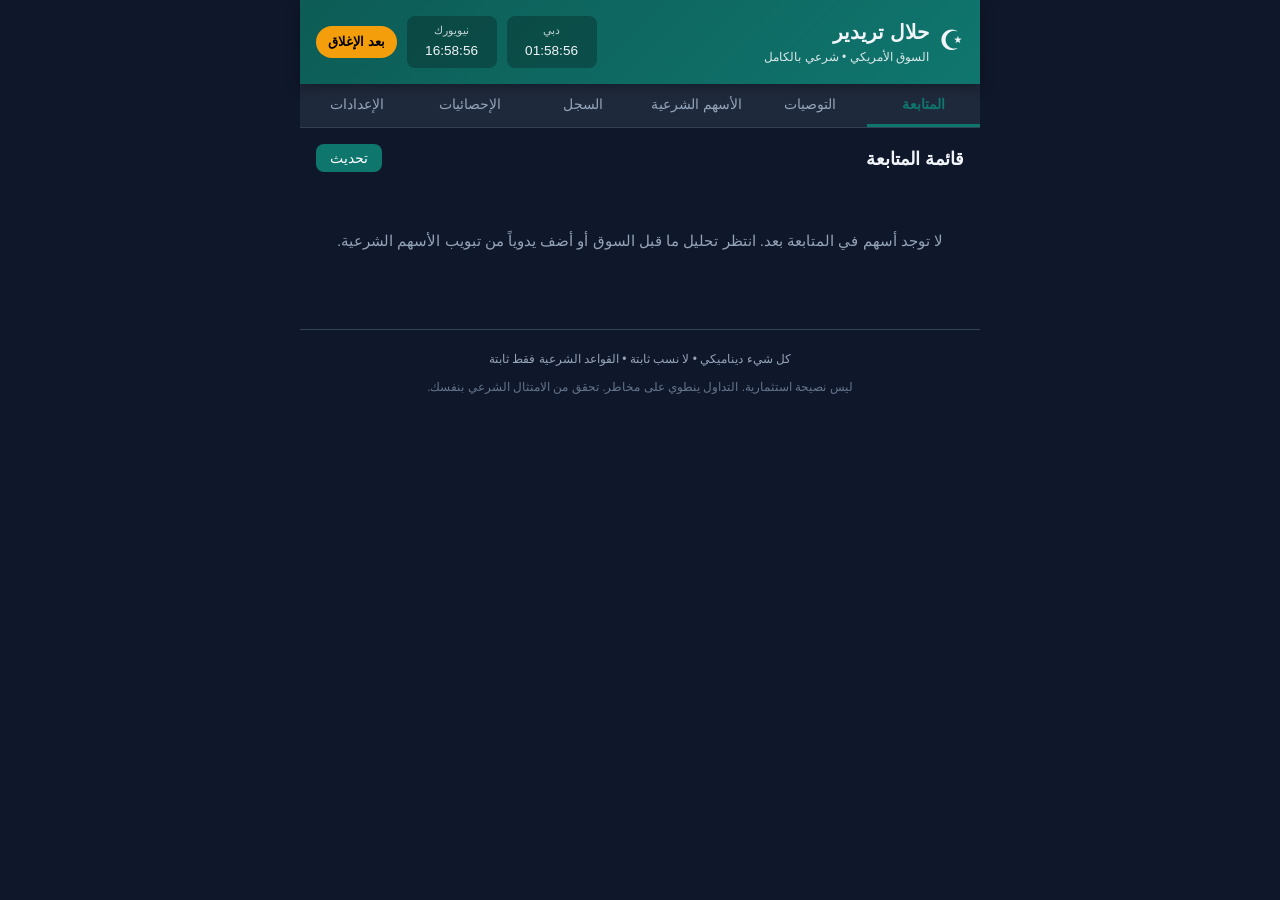
<file: index.html>
<!DOCTYPE html>
<html lang="ar" dir="rtl">
<head>
  <meta charset="UTF-8" />
  <meta name="viewport" content="width=device-width, initial-scale=1.0, maximum-scale=1.0, user-scalable=no" />
  <meta name="theme-color" content="#0f766e" />
  <meta name="description" content="برنامج تداول إسلامي ذكي للأسهم الأمريكية - حلال فقط" />
  <link rel="manifest" href="manifest.json" />
  <link rel="apple-touch-icon" href="icons/icon-192.png" />
  <title>حلال تريدير | السوق الأمريكي</title>
  <link rel="stylesheet" href="styles.css" />
</head>
<body>
  <div id="app">
    <!-- Header -->
    <header class="header">
      <div class="logo">
        <span class="logo-icon">☪</span>
        <div>
          <h1>حلال تريدير</h1>
          <p class="subtitle">السوق الأمريكي • شرعي بالكامل</p>
        </div>
      </div>
      <div class="clocks">
        <div class="clock">
          <span class="clock-label">دبي</span>
          <span id="dubai-time">--:--:--</span>
        </div>
        <div class="clock">
          <span class="clock-label">نيويورك</span>
          <span id="ny-time">--:--:--</span>
        </div>
        <div class="market-status" id="market-status">جاري التحميل...</div>
      </div>
    </header>

    <!-- Navigation -->
    <nav class="nav">
      <button class="nav-btn active" data-tab="watchlist">المتابعة</button>
      <button class="nav-btn" data-tab="recommendations">التوصيات</button>
      <button class="nav-btn" data-tab="stocks">الأسهم الشرعية</button>
      <button class="nav-btn" data-tab="log">السجل</button>
      <button class="nav-btn" data-tab="stats">الإحصائيات</button>
      <button class="nav-btn" data-tab="settings">الإعدادات</button>
    </nav>

    <!-- Main Content -->
    <main class="main">
      <!-- Watchlist Tab -->
      <section id="tab-watchlist" class="tab active">
        <div class="section-header">
          <h2>قائمة المتابعة</h2>
          <button id="btn-refresh-watch" class="btn-sm">تحديث</button>
        </div>
        <div id="watchlist-container" class="cards-container">
          <p class="empty-state">لا توجد أسهم في المتابعة بعد. انتظر تحليل ما قبل السوق أو أضف يدوياً.</p>
        </div>
      </section>

      <!-- Recommendations Tab -->
      <section id="tab-recommendations" class="tab">
        <div class="section-header">
          <h2>التوصيات الحية</h2>
          <div style="display:flex;gap:8px;align-items:center">
            <button id="btn-run-analysis" class="btn-sm">تشغيل تحليل ما قبل السوق</button>
            <span class="badge" id="rec-count">0</span>
          </div>
        </div>
        <div id="recommendations-container" class="cards-container">
          <p class="empty-state">لا توجد توصيات حالياً. اضغط "تشغيل تحليل ما قبل السوق" أو انتظر التحليل التلقائي لاحقاً.</p>
        </div>
      </section>

      <!-- Halal Stocks Tab -->
      <section id="tab-stocks" class="tab">
        <div class="section-header">
          <h2>الأسهم الشرعية (نواة قوية)</h2>
          <input type="search" id="stock-search" placeholder="ابحث عن سهم..." class="search-input" />
        </div>
        <p class="note">القائمة أدناه نواة من الأسهم التي تمر عادةً وفق معايير AAOIFI. تحقق دائماً من المصدر الرسمي قبل التداول. يمكن إضافة أي سهم يدوياً.</p>
        <div id="stocks-container" class="stocks-grid"></div>
      </section>

      <!-- Log Tab -->
      <section id="tab-log" class="tab">
        <div class="section-header">
          <h2>سجل التوصيات والقرارات</h2>
          <button id="btn-export-log" class="btn-sm">تصدير CSV</button>
        </div>
        <div id="log-container" class="log-list">
          <p class="empty-state">السجل فارغ حالياً.</p>
        </div>
      </section>

      <!-- Stats Tab -->
      <section id="tab-stats" class="tab">
        <div class="section-header">
          <h2>الإحصائيات</h2>
        </div>
        <div class="stats-grid">
          <div class="stat-card">
            <span class="stat-value" id="stat-total">0</span>
            <span class="stat-label">إجمالي التوصيات</span>
          </div>
          <div class="stat-card">
            <span class="stat-value" id="stat-wins">0</span>
            <span class="stat-label">ناجحة</span>
          </div>
          <div class="stat-card">
            <span class="stat-value" id="stat-losses">0</span>
            <span class="stat-label">خاسرة</span>
          </div>
          <div class="stat-card">
            <span class="stat-value" id="stat-winrate">0%</span>
            <span class="stat-label">نسبة النجاح</span>
          </div>
        </div>
        <p class="note">سيتم تحديث الإحصائيات تلقائياً عند تسجيل نتائج الصفقات لاحقاً.</p>
      </section>

      <!-- Settings Tab -->
      <section id="tab-settings" class="tab">
        <div class="section-header">
          <h2>الإعدادات</h2>
        </div>
        <div class="card" style="margin-bottom:16px">
          <h3 style="margin-bottom:10px;font-size:1rem">مفتاح Finnhub (مجاني)</h3>
          <p class="note" style="margin-bottom:12px">احصل على مفتاح مجاني من <a href="https://finnhub.io" target="_blank" style="color:var(--primary)">finnhub.io</a> (للاستخدام الشخصي). بدون المفتاح يعمل البرنامج بالمحاكاة فقط.</p>
          <input type="password" id="api-key-input" placeholder="الصق مفتاح Finnhub هنا" class="search-input" style="max-width:100%;width:100%;margin-bottom:10px" />
          <button id="btn-save-api" class="btn-sm">حفظ المفتاح</button>
          <p id="api-status" style="margin-top:10px;font-size:0.85rem;color:var(--text-muted)"></p>
        </div>
        <div class="card" style="margin-bottom:16px">
          <h3 style="margin-bottom:10px;font-size:1rem">رابط السيرفر (Worker)</h3>
          <p class="note" style="margin-bottom:12px">بعد نشر الـ Worker على Cloudflare ضع رابطه هنا.</p>
          <input type="text" id="worker-url-input" placeholder="https://halal-trader.xxxxx.workers.dev" class="search-input" style="max-width:100%;width:100%;margin-bottom:10px" />
          <button id="btn-save-worker" class="btn-sm">حفظ رابط السيرفر</button>
        </div>
        <div class="card" style="margin-bottom:16px">
          <h3 style="margin-bottom:10px;font-size:1rem">الإشعارات التلقائية</h3>
          <p class="note" style="margin-bottom:12px">لتلقي التوصيات حتى لو كان الجوال مقفلاً، اضغط الزر أدناه واسمح بالإشعارات.</p>
          <button id="btn-enable-push" class="btn-sm" style="width:100%">تفعيل الإشعارات التلقائية</button>
          <p id="push-status" style="margin-top:10px;font-size:0.85rem;color:var(--text-muted)"></p>
        </div>
        <div class="card">
          <h3 style="margin-bottom:10px;font-size:1rem">معلومات النظام</h3>
          <p style="font-size:0.85rem;color:var(--text-muted)">
            • كل شيء يعمل تلقائياً بعد ربط السيرفر<br>
            • التحليل ديناميكي (لا نسب ثابتة)<br>
            • القواعد الشرعية فقط ثابتة<br>
            • الإشعارات تصل حتى لو الجهاز مقفل
          </p>
        </div>
      </section>
    </main>

    <!-- Bottom Info -->
    <footer class="footer">
      <p>كل شيء ديناميكي • لا نسب ثابتة • القواعد الشرعية فقط ثابتة</p>
      <p class="disclaimer">ليس نصيحة استثمارية. التداول ينطوي على مخاطر. تحقق من الامتثال الشرعي بنفسك.</p>
    </footer>
  </div>

  <script src="app.js"></script>
</body>
</html>
</file>
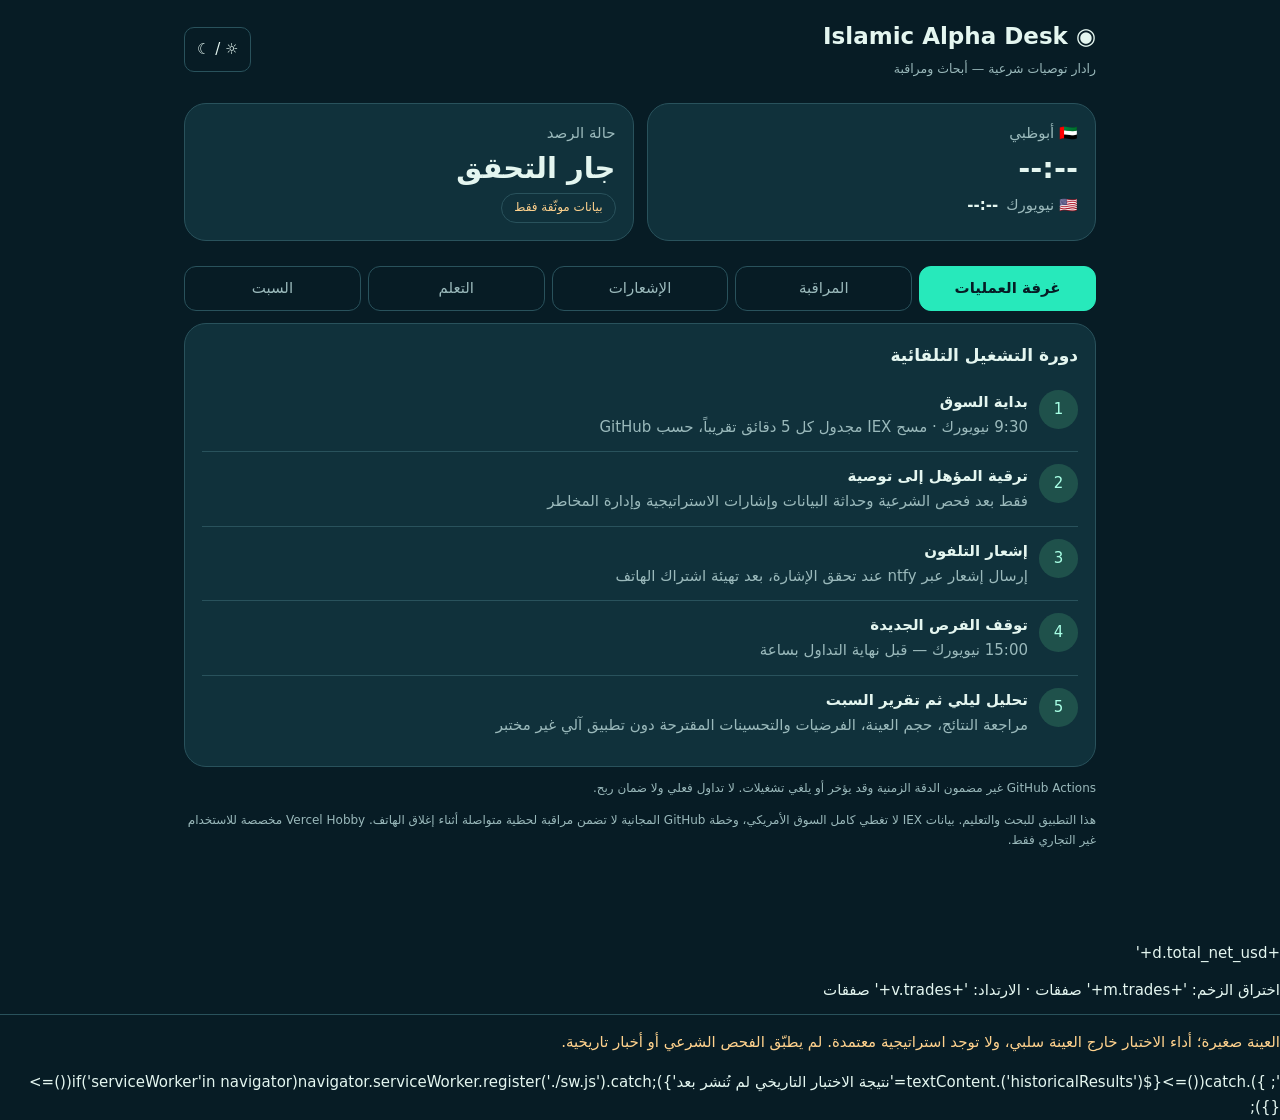
<file: alpha-desk-pwa/index.html>
<!doctype html><html lang="ar" dir="rtl"><head><meta charset="utf-8"><meta name="viewport" content="width=device-width, initial-scale=1, viewport-fit=cover"><meta name="theme-color" content="#071c25"><meta name="description" content="Islamic Alpha Desk — مراقبة بحثية من GitHub Actions"><link rel="manifest" href="./manifest.webmanifest"><link rel="icon" href="./icon.svg" type="image/svg+xml"><title>Islamic Alpha Desk</title><style>
:root{--bg:#071c25;--box:#10313b;--line:#29525c;--txt:#e4f6f0;--muted:#9ab9bb;--accent:#27e9bb;--warn:#ffd28d;--red:#ff8f92}
body.light{--bg:#f1f6f8;--box:#fff;--line:#d5e2e5;--txt:#17343e;--muted:#55747d;--accent:#127b65;--warn:#986100;--red:#bd3e40}
*{box-sizing:border-box}body{margin:0;background:var(--bg);color:var(--txt);font:15px/1.65 system-ui,-apple-system,"Segoe UI",sans-serif}main{max-width:940px;margin:0 auto;padding:18px 14px 78px}header{display:flex;align-items:center;justify-content:space-between;gap:10px}h1{font-size:23px;margin:0}small,.muted{color:var(--muted)}button{font:inherit;cursor:pointer}.ghost{background:transparent;border:1px solid var(--line);border-radius:10px;color:var(--txt);padding:9px 12px}.status{display:inline-block;padding:4px 12px;border:1px solid var(--line);border-radius:99px;color:var(--warn);font-size:12px}.hero{display:grid;grid-template-columns:1fr 1fr;gap:13px;margin:22px 0}.panel{padding:17px;border:1px solid var(--line);border-radius:22px;background:var(--box)}.panel h2{margin:0 0 9px;font-size:17px}.big{font-size:29px;font-weight:750}.a{color:var(--accent)}nav{display:flex;gap:7px;overflow:auto;padding:3px 0 12px}nav button{flex:1;white-space:nowrap;min-width:max-content;border:1px solid var(--line);border-radius:12px;background:transparent;color:var(--muted);padding:9px}nav button.on{color:var(--bg);background:var(--accent);border-color:var(--accent);font-weight:750}.grid{display:grid;grid-template-columns:1fr 1fr;gap:12px}.step{display:flex;gap:11px;align-items:start;padding:12px 0;border-bottom:1px solid var(--line)}.step:last-child{border:0}.circle{background:#1f514b;color:#a8ffe5;border-radius:50%;padding:7px 13px;min-width:39px;text-align:center}.pill{padding:4px 9px;border:1px solid var(--line);border-radius:999px;display:inline-block;font-size:12px}.warn{color:var(--warn)}.red{color:var(--red)}.line{height:6px;background:var(--line);border-radius:999px;overflow:hidden;margin:12px 0}.line i{display:block;height:100%;background:var(--accent);width:0%}.cta{background:var(--accent);color:var(--bg);font-weight:750;border:0;border-radius:13px;padding:12px 16px}.item{padding:12px 0;border-bottom:1px solid var(--line)}.item:last-child{border:0}.tab{display:none}.tab.on{display:block}pre{white-space:pre-wrap;overflow-wrap:anywhere;color:var(--muted);font:12px/1.7 monospace}.disclaimer{font-size:12px;color:var(--muted);margin-top:12px}a{color:var(--accent)}@media(max-width:650px){.hero,.grid{grid-template-columns:1fr}h1{font-size:19px}.big{font-size:26px}}@media(prefers-reduced-motion:no-preference){.panel{transition:background .2s}}
</style></head><body><main><header><div><h1>◉ Islamic Alpha Desk</h1><small>رادار توصيات شرعية — أبحاث ومراقبة</small></div><button id="theme" class="ghost" aria-label="تغيير المظهر">☼ / ☾</button></header>
<div class="hero"><section class="panel"><div class="muted">🇦🇪 أبوظبي</div><div class="big" id="dubai">--:--</div><span class="muted">🇺🇸 نيويورك</span><strong id="ny" style="margin-inline-start:8px">--:--</strong></section><section class="panel"><div class="muted">حالة الرصد</div><div id="market" class="big">جار التحقق</div><div class="status" id="mode">بيانات موثّقة فقط</div></section></div>
<nav aria-label="التنقل"><button data-view="center" class="on">غرفة العمليات</button><button data-view="watch">المراقبة</button><button data-view="signals">الإشعارات</button><button data-view="lab">التعلم</button><button data-view="weekly">السبت</button></nav>
<section class="tab on" id="center"><div class="panel"><h2>دورة التشغيل التلقائية</h2><div class="step"><span class="circle">1</span><div><b>بداية السوق</b><div class="muted">9:30 نيويورك · مسح IEX مجدول كل 5 دقائق تقريباً، حسب GitHub</div></div></div><div class="step"><span class="circle">2</span><div><b>ترقية المؤهل إلى توصية</b><div class="muted">فقط بعد فحص الشرعية وحداثة البيانات وإشارات الاستراتيجية وإدارة المخاطر</div></div></div><div class="step"><span class="circle">3</span><div><b>إشعار التلفون</b><div class="muted">إرسال إشعار عبر ntfy عند تحقق الإشارة، بعد تهيئة اشتراك الهاتف</div></div></div><div class="step"><span class="circle">4</span><div><b>توقف الفرص الجديدة</b><div class="muted">15:00 نيويورك — قبل نهاية التداول بساعة</div></div></div><div class="step"><span class="circle">5</span><div><b>تحليل ليلي ثم تقرير السبت</b><div class="muted">مراجعة النتائج، حجم العينة، الفرضيات والتحسينات المقترحة دون تطبيق آلي غير مختبر</div></div></div></div><p class="disclaimer">GitHub Actions غير مضمون الدقة الزمنية وقد يؤخر أو يلغي تشغيلات. لا تداول فعلي ولا ضمان ربح.</p></section>
<section class="tab" id="watch"><div class="panel"><h2>قائمة الـ 12 <span class="pill">تحتاج بيانات حقيقية</span></h2><p class="muted">لا يتم اختراع أسهم مؤهلة. عند غياب مفاتيح Alpaca أو مصدر فحص شرعي مراجع تبقى القائمة خالية.</p><div id="watchData">بانتظار الربط...</div><button class="ghost" id="demo">اعرض بيانات توضيحية</button></div></section>
<section class="tab" id="signals"><div class="panel"><h2>الإشعارات المؤكدة</h2><div id="signalsData">لا توجد توصية حقيقية مؤكدة حالياً.</div><p class="muted">في الوضع الحي، لن تُرسل توصية مبنية على شمعة قديمة أو قائمة شرعية غير محدثة.</p></div></section>
<section class="tab" id="lab"><div class="grid"><div class="panel"><h2>الأداء الأسبوعي التجريبي</h2><div class="big">$1,000.00</div><div class="muted">رصيد البداية · لا توجد نتائج متحققة</div><div class="line"><i></i></div><span class="pill">هدف قياس 2% — غير مضمون</span></div><div class="panel"><h2>مختبر الاستراتيجيات</h2><div id="labData">لا توجد عينة كافية لتحديد أفضل استراتيجية.</div><div style="margin-top:10px" id="historicalResults"><span class="muted">جار تحميل نتائج الاختبار التاريخي...</span></div><p class="muted">المقاييس: نسبة النجاح، متوسط R، الانخفاض، حجم العينة، ومقارنة النتائج خارج العينة.</p></div></div></section>
<section class="tab" id="weekly"><div class="panel"><h2>تقرير يوم السبت</h2><div id="weeklyData">لم يصل تقرير أسبوعي منشور بعد.</div><p class="muted">مقترحات الذكاء الاصطناعي فرضيات للمراجعة وليست أوامر تداول أو تغييرات تلقائية.</p></div></section>
<p class="disclaimer">هذا التطبيق للبحث والتعليم. بيانات IEX لا تغطي كامل السوق الأمريكي، وخطة GitHub المجانية لا تضمن مراقبة لحظية متواصلة أثناء إغلاق الهاتف. Vercel Hobby مخصصة للاستخدام غير التجاري فقط.</p></main>
<script>
const $=x=>document.getElementById(x);const tabs=[...document.querySelectorAll('nav button')];
tabs.forEach(b=>b.addEventListener('click',()=>{tabs.forEach(x=>x.classList.remove('on'));b.classList.add('on');document.querySelectorAll('.tab').forEach(x=>x.classList.toggle('on',x.id===b.dataset.view))}));
function clock(){let now=new Date();const f=tz=>new Intl.DateTimeFormat('en-GB',{timeZone:tz,hour:'2-digit',minute:'2-digit',hour12:false}).format(now);$('dubai').textContent=f('Asia/Dubai');$('ny').textContent=f('America/New_York');let p=new Intl.DateTimeFormat('en-US',{timeZone:'America/New_York',weekday:'short',hour:'2-digit',minute:'2-digit',hour12:false}).formatToParts(now);const get=k=>p.find(z=>z.type===k)?.value||'';let d=get('weekday');let m=(+get('hour'))*60+(+get('minute'));$('market').textContent=!['Sat','Sun'].includes(d)&&m>=570&&m<900?'جلسة مراقبة زمنية':'خارج نافذة المتابعة';$('mode').textContent='جدول تقريبي — تقويم العطلات يحتاج التحقق'}
setInterval(clock,30000);clock();$('theme').onclick=()=>{document.body.classList.toggle('light');localStorage.setItem('iad-theme',document.body.classList.contains('light')?'light':'dark')};if(localStorage.getItem('iad-theme')==='light')document.body.classList.add('light');
$('demo').onclick=()=>{$('watchData').innerHTML='<div class="item"><b>DEMO-01</b> · مرشح توضيحي فقط <span class="pill">غير حقيقي</span><div class="muted">قوة 83/100 · دخول $48.20 · وقف $47.50 · هدف $49.70</div></div><div class="item"><b>DEMO-02</b> · مرشح توضيحي فقط <span class="pill">غير حقيقي</span><div class="muted">قوة 76/100 · لم يتحقق تأكيد الدخول</div></div>';};
fetch('./reports/latest.json',{cache:'no-store'}).then(r=>r.ok?r.json():Promise.reject()).then(d=>{if(d&&Array.isArray(d.watch_candidates)&&d.watch_candidates.length){$('watchData').textContent=d.watch_candidates.map(x=>x.symbol+' · '+x.strategy+' · RVOL '+x.relative_volume+' — للمراقبة فقط').join('\\n');$('watchData').style.whiteSpace='pre-line'}if(d&&d.weekly_summary)$('weeklyData').textContent=JSON.stringify(d.weekly_summary,null,2)+(d.saturday_final_setup?'\\nمرشح السبت: '+JSON.stringify(d.saturday_final_setup):'\\nلا يوجد مرشح معتمد لهذا الأسبوع');if(d&&Array.isArray(d.recent_research_signals)&&d.recent_research_signals.length){$('signalsData').textContent=d.recent_research_signals.slice(-6).map(s=>s.symbol+' | '+s.bar_time+' | دخول '+s.entry+' | وقف '+s.stop+' | هدف '+s.target+' — '+s.status).join('\\n');$('signalsData').style.whiteSpace='pre-line'}if(d&&d.daily_review)$('labData').textContent=JSON.stringify(d.daily_review,null,2);if(d&&d.last_run)$('mode').textContent='آخر فحص: '+d.last_run+' · '+(d.mode||'research_only')}).catch(()=>{});fetch('./reports/historical_backtest.json',{cache:'no-store'}).then(r=>r.ok?r.json():Promise.reject()).then(d=>{
const b=d.by_strategy||{},m=b.MOMENTUM_BREAKOUT||{},v=b.BB_REVERSION||{};
const total=(m.trades||0)+(v.trades||0),wins=(m.wins||0)+(v.wins||0);
$('historicalResults').innerHTML='<div class="item"><b>اختبار INTC التاريخي · 5 دقائق</b><div class="muted">مارس–سبتمبر 2026 · '+d.bars+' شمعة · مصدر خارجي</div></div><div class="item">الصفقات: '+total+' · النجاح: '+(total?(100*wins/total).toFixed(1):'—')+'% · مجموع النتائج: 
</script></body></html>+d.total_net_usd+'</div><div class="item">اختراق الزخم: '+m.trades+' صفقات · الارتداد: '+v.trades+' صفقات</div><p class="warn">العينة صغيرة؛ أداء الاختبار خارج العينة سلبي، ولا توجد استراتيجية معتمدة. لم يطبّق الفحص الشرعي أو أخبار تاريخية.</p>';
}).catch(()=>{$('historicalResults').textContent='نتيجة الاختبار التاريخي لم تُنشر بعد'});if('serviceWorker'in navigator)navigator.serviceWorker.register('./sw.js').catch(()=>{});
</script></body></html>
</file>
<file: styles.css>
:root {
  --primary: #0f766e;
  --primary-dark: #0d5c56;
  --bg: #0f172a;
  --card: #1e293b;
  --text: #f1f5f9;
  --text-muted: #94a3b8;
  --success: #10b981;
  --danger: #ef4444;
  --warning: #f59e0b;
  --border: #334155;
  --radius: 12px;
}

* {
  box-sizing: border-box;
  margin: 0;
  padding: 0;
}

body {
  font-family: 'Segoe UI', Tahoma, Geneva, Verdana, sans-serif;
  background: var(--bg);
  color: var(--text);
  line-height: 1.6;
  min-height: 100vh;
  direction: rtl;
}

#app {
  max-width: 680px;
  margin: 0 auto;
  padding-bottom: 80px;
}

/* Header */
.header {
  background: linear-gradient(135deg, var(--primary-dark), var(--primary));
  padding: 16px;
  display: flex;
  flex-wrap: wrap;
  justify-content: space-between;
  align-items: center;
  gap: 12px;
  position: sticky;
  top: 0;
  z-index: 100;
  box-shadow: 0 4px 12px rgba(0,0,0,0.3);
}

.logo {
  display: flex;
  align-items: center;
  gap: 10px;
}

.logo-icon {
  font-size: 28px;
}

.logo h1 {
  font-size: 1.25rem;
  font-weight: 700;
}

.subtitle {
  font-size: 0.75rem;
  opacity: 0.9;
}

.clocks {
  display: flex;
  flex-wrap: wrap;
  gap: 10px;
  align-items: center;
  font-size: 0.85rem;
}

.clock {
  background: rgba(0,0,0,0.25);
  padding: 6px 10px;
  border-radius: 8px;
  text-align: center;
  min-width: 90px;
}

.clock-label {
  display: block;
  font-size: 0.7rem;
  opacity: 0.8;
}

.market-status {
  padding: 6px 12px;
  border-radius: 20px;
  font-size: 0.8rem;
  font-weight: 600;
  background: rgba(0,0,0,0.3);
}

.market-status.open {
  background: var(--success);
  color: #fff;
}

.market-status.pre {
  background: var(--warning);
  color: #000;
}

.market-status.closed {
  background: #64748b;
  color: #fff;
}

/* Navigation */
.nav {
  display: flex;
  overflow-x: auto;
  background: var(--card);
  border-bottom: 1px solid var(--border);
  position: sticky;
  top: 72px;
  z-index: 90;
  -webkit-overflow-scrolling: touch;
}

.nav-btn {
  flex: 1;
  min-width: 80px;
  padding: 12px 8px;
  border: none;
  background: transparent;
  color: var(--text-muted);
  font-size: 0.85rem;
  cursor: pointer;
  border-bottom: 3px solid transparent;
  transition: all 0.2s;
  white-space: nowrap;
}

.nav-btn.active {
  color: var(--primary);
  border-bottom-color: var(--primary);
  font-weight: 600;
}

/* Main */
.main {
  padding: 16px;
}

.tab {
  display: none;
}

.tab.active {
  display: block;
}

.section-header {
  display: flex;
  justify-content: space-between;
  align-items: center;
  margin-bottom: 16px;
  gap: 10px;
}

.section-header h2 {
  font-size: 1.15rem;
}

.badge {
  background: var(--primary);
  color: #fff;
  padding: 2px 10px;
  border-radius: 20px;
  font-size: 0.8rem;
}

.btn-sm {
  background: var(--primary);
  color: #fff;
  border: none;
  padding: 6px 14px;
  border-radius: 8px;
  font-size: 0.85rem;
  cursor: pointer;
}

.btn-sm:active {
  transform: scale(0.97);
}

.search-input {
  background: var(--card);
  border: 1px solid var(--border);
  color: var(--text);
  padding: 8px 12px;
  border-radius: 8px;
  width: 100%;
  max-width: 200px;
  font-size: 0.9rem;
}

.note {
  font-size: 0.8rem;
  color: var(--text-muted);
  margin-bottom: 16px;
  background: rgba(15, 118, 110, 0.15);
  padding: 10px;
  border-radius: 8px;
  border-right: 3px solid var(--primary);
}

.empty-state {
  text-align: center;
  color: var(--text-muted);
  padding: 40px 20px;
  font-size: 0.95rem;
}

/* Cards */
.cards-container {
  display: flex;
  flex-direction: column;
  gap: 12px;
}

.card {
  background: var(--card);
  border-radius: var(--radius);
  padding: 14px;
  border: 1px solid var(--border);
  transition: transform 0.15s;
}

.card:active {
  transform: scale(0.99);
}

.card-header {
  display: flex;
  justify-content: space-between;
  align-items: flex-start;
  margin-bottom: 8px;
}

.ticker {
  font-weight: 700;
  font-size: 1.1rem;
  color: var(--primary);
}

.company-name {
  font-size: 0.8rem;
  color: var(--text-muted);
}

.price {
  font-weight: 600;
  font-size: 1.05rem;
}

.change.positive { color: var(--success); }
.change.negative { color: var(--danger); }

.card-body {
  font-size: 0.85rem;
  color: var(--text-muted);
  margin-top: 8px;
}

.card-actions {
  display: flex;
  gap: 8px;
  margin-top: 12px;
}

.btn-action {
  flex: 1;
  padding: 8px;
  border: none;
  border-radius: 8px;
  font-size: 0.8rem;
  cursor: pointer;
  font-weight: 600;
}

.btn-add {
  background: var(--primary);
  color: #fff;
}

.btn-remove {
  background: transparent;
  border: 1px solid var(--danger);
  color: var(--danger);
}

/* Stocks Grid */
.stocks-grid {
  display: grid;
  grid-template-columns: repeat(auto-fill, minmax(150px, 1fr));
  gap: 10px;
}

.stock-item {
  background: var(--card);
  border: 1px solid var(--border);
  border-radius: 10px;
  padding: 12px;
  text-align: center;
  cursor: pointer;
  transition: all 0.2s;
}

.stock-item:active {
  background: #334155;
}

.stock-item .ticker {
  display: block;
  font-size: 1rem;
  margin-bottom: 4px;
}

.stock-item .name {
  font-size: 0.75rem;
  color: var(--text-muted);
  display: -webkit-box;
  -webkit-line-clamp: 2;
  -webkit-box-orient: vertical;
  overflow: hidden;
}

/* Log */
.log-list {
  display: flex;
  flex-direction: column;
  gap: 10px;
}

.log-item {
  background: var(--card);
  border-radius: 10px;
  padding: 12px;
  border-right: 4px solid var(--primary);
  font-size: 0.85rem;
}

.log-item .time {
  font-size: 0.75rem;
  color: var(--text-muted);
  margin-bottom: 4px;
}

/* Stats */
.stats-grid {
  display: grid;
  grid-template-columns: repeat(2, 1fr);
  gap: 12px;
  margin-bottom: 20px;
}

.stat-card {
  background: var(--card);
  border-radius: var(--radius);
  padding: 20px;
  text-align: center;
  border: 1px solid var(--border);
}

.stat-value {
  display: block;
  font-size: 1.8rem;
  font-weight: 700;
  color: var(--primary);
}

.stat-label {
  font-size: 0.85rem;
  color: var(--text-muted);
}

/* Footer */
.footer {
  text-align: center;
  padding: 20px 16px;
  font-size: 0.75rem;
  color: var(--text-muted);
  border-top: 1px solid var(--border);
  margin-top: 20px;
}

.disclaimer {
  margin-top: 8px;
  color: #64748b;
}

/* Recommendation specific */
.rec-card {
  border-right: 4px solid var(--success);
}

.rec-targets {
  display: flex;
  gap: 12px;
  margin-top: 10px;
  flex-wrap: wrap;
}

.target-box {
  background: rgba(16, 185, 129, 0.15);
  padding: 6px 10px;
  border-radius: 6px;
  font-size: 0.8rem;
}

.target-box.sl {
  background: rgba(239, 68, 68, 0.15);
}

.success-rate {
  color: var(--warning);
  font-weight: 600;
}
</file>
